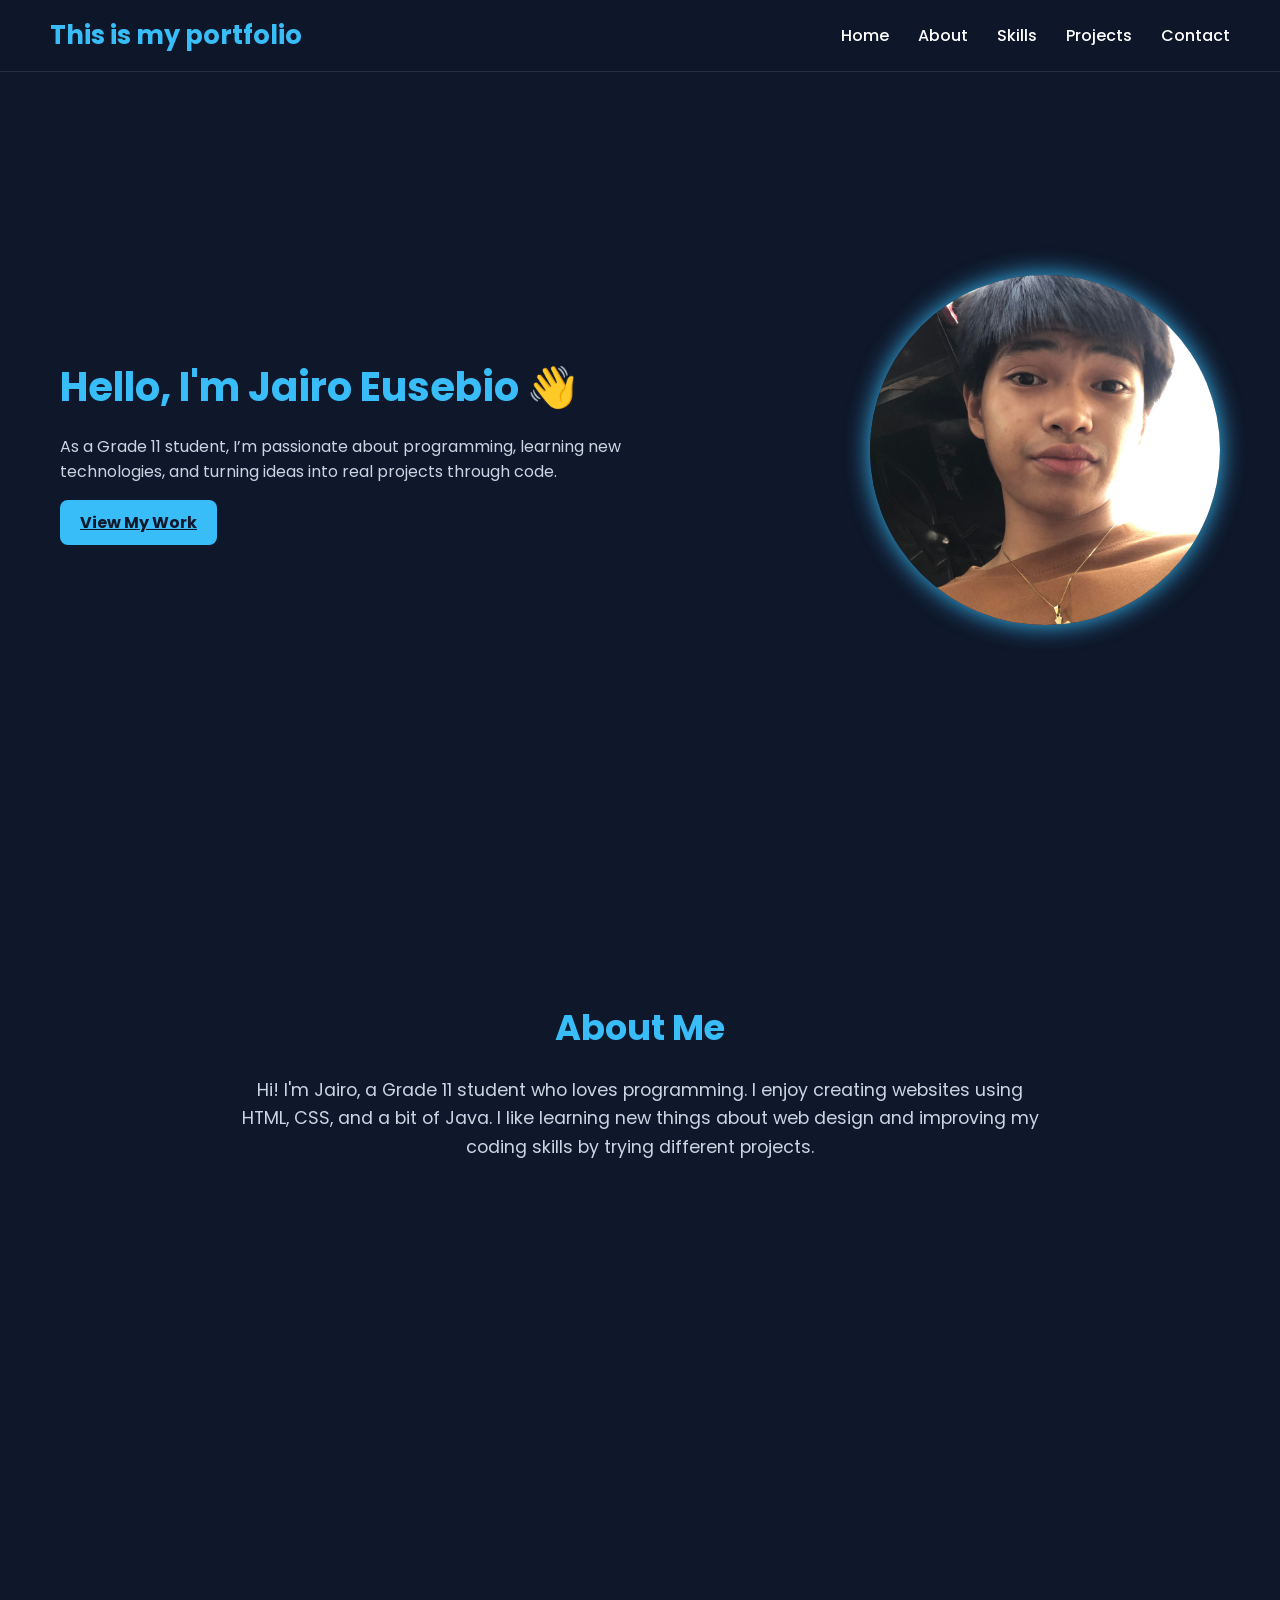
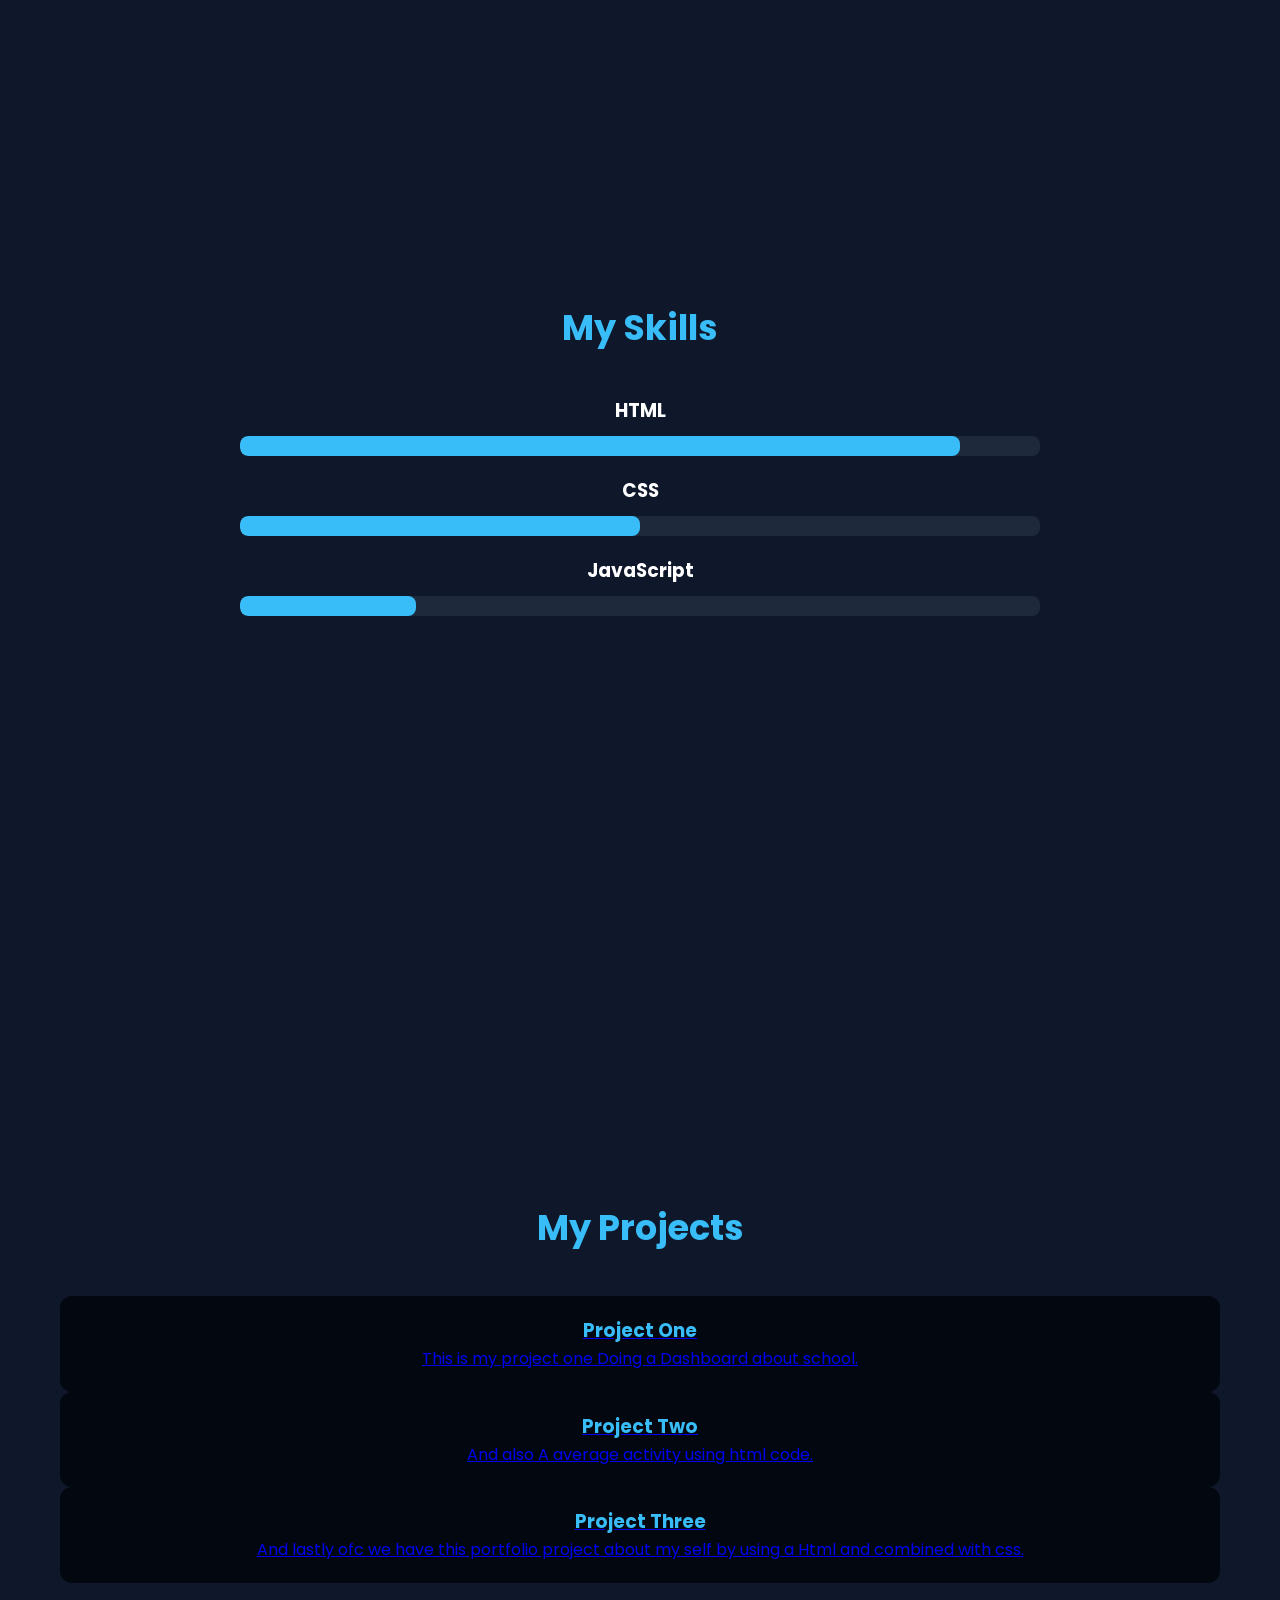
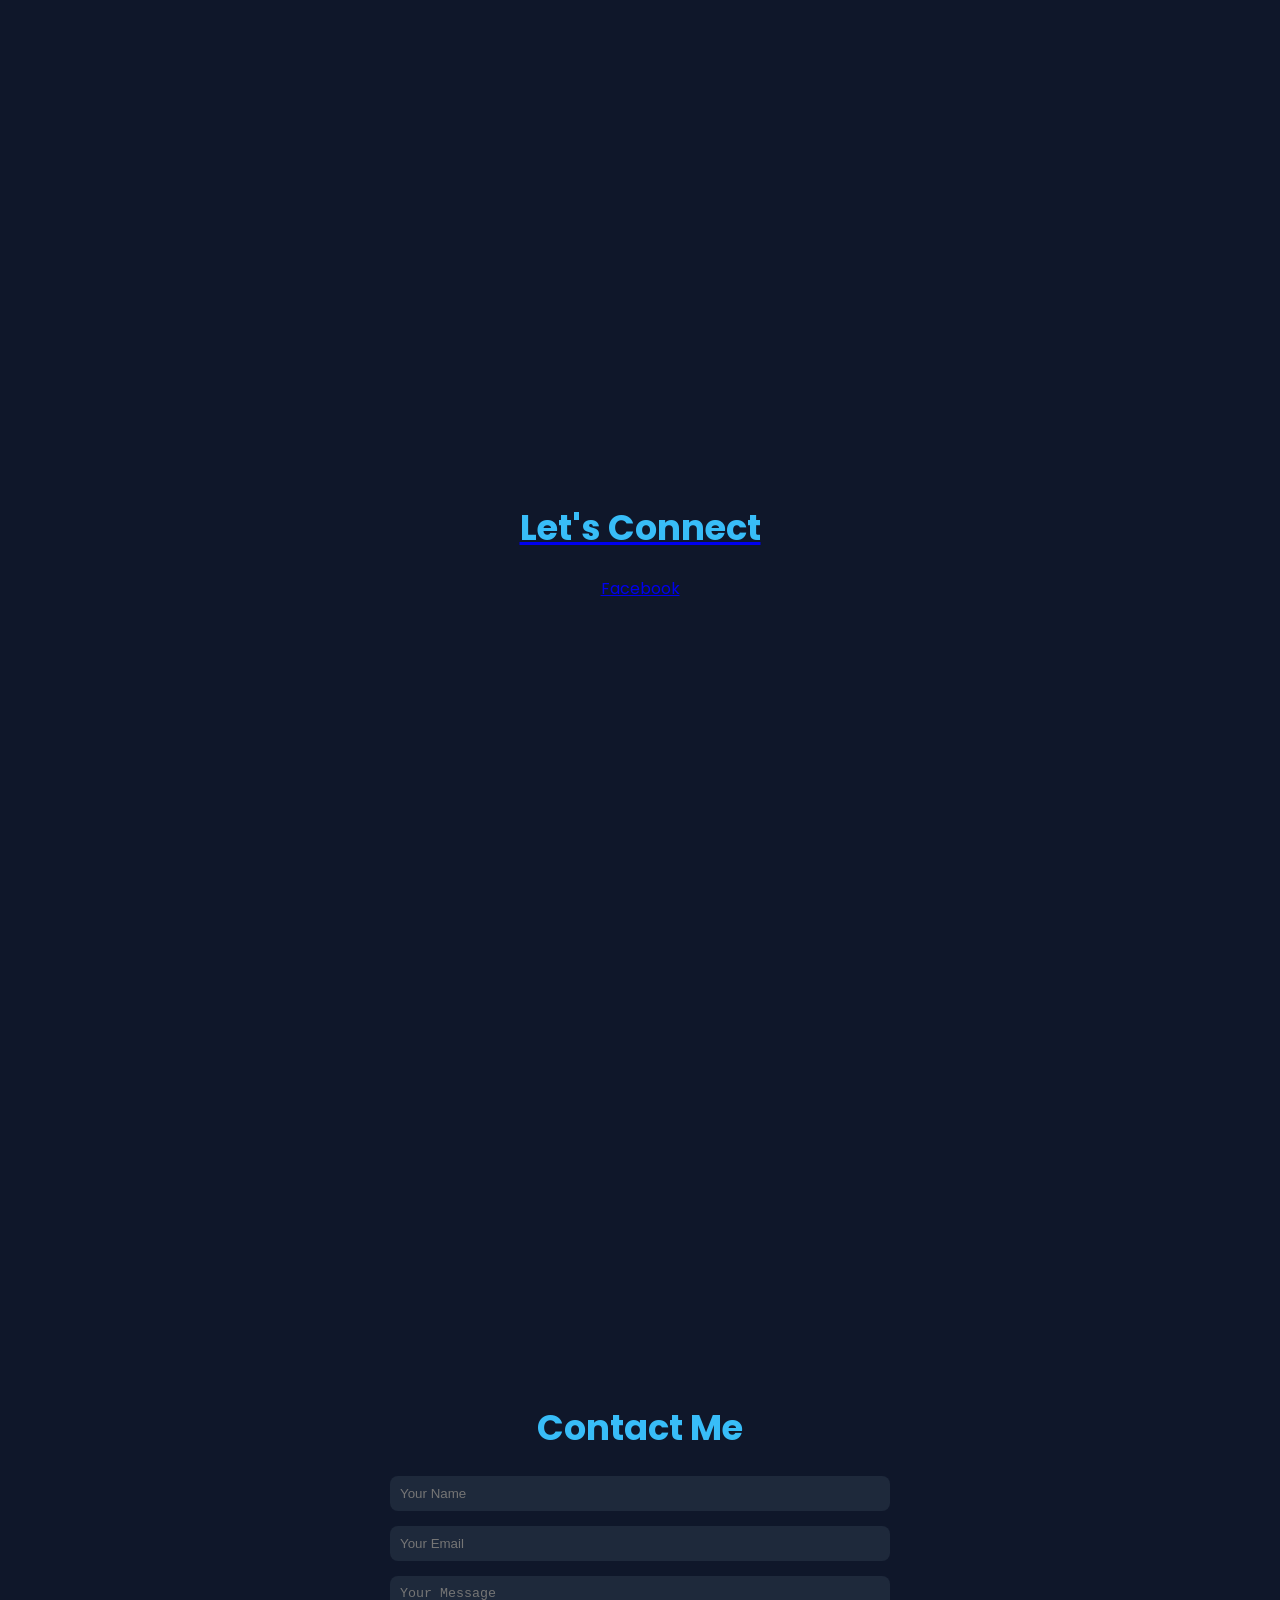
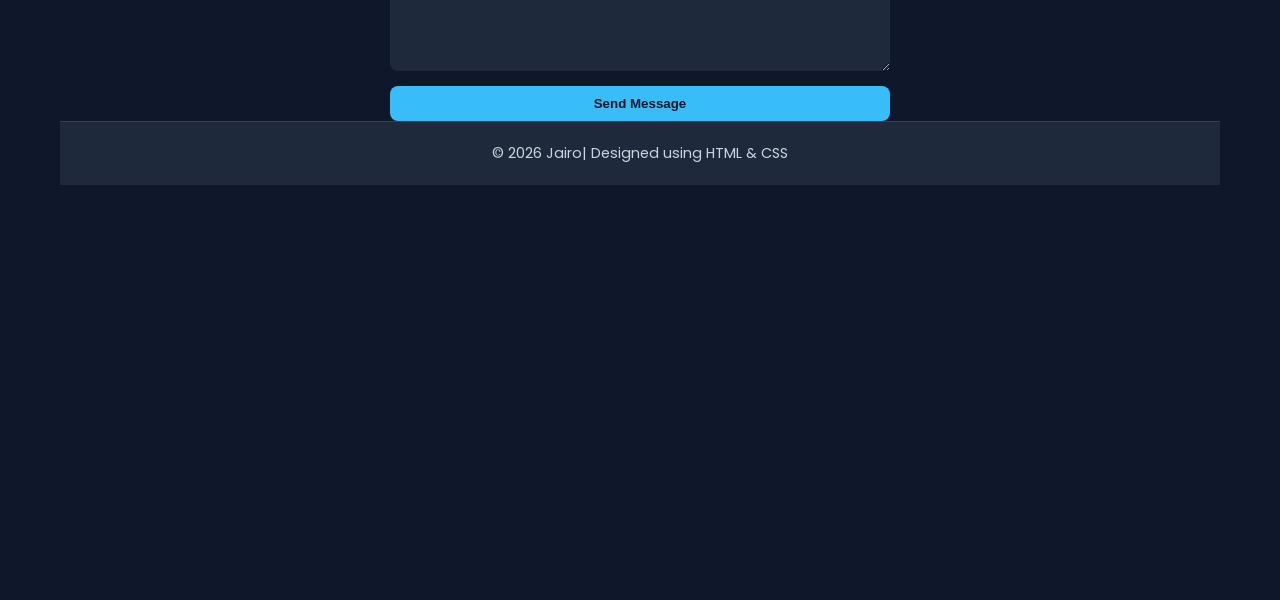
<file: index.html>
<!DOCTYPE html>
<html lang="en">
<head>
  <meta charset="UTF-8">
  <meta name="viewport" content="width=device-width, initial-scale=1.0">
  <title>My Portfolio</title>
  <link href="https://fonts.googleapis.com/css2?family=Poppins:wght@300;500;700&display=swap" rel="stylesheet">
  <link rel="stylesheet" href="Portfolio.css">
</head>
<body>

  <header>
    <h1>This is my portfolio</h1>
    <nav>
      <a href="#home">Home</a>
      <a href="#about">About</a>
      <a href="#skills">Skills</a>
      <a href="#projects">Projects</a>
      <a href="#contact">Contact</a>
    </nav>
  </header>

  <section id="home">
    <div class="home-text">
      <h2>Hello, I'm Jairo Eusebio 👋</h2>
      <p>As a Grade 11 student, I’m passionate about programming, learning new technologies, and turning ideas into real projects through code.</p>
      <a href="#projects" class="btn">View My Work</a>
    </div>
    <img src="BUTTERFLY.jpg" alt="Profile Picture">
  </section>

  <section id="about">
    <h2>About Me</h2>
    <p>Hi! I'm Jairo, a Grade 11 student who loves programming. I enjoy creating websites using HTML, CSS, and a bit of Java. I like learning new things about web design and improving my coding skills by trying different projects.</p>
  </section>


<section id="skills">
    <h2>My Skills</h2>
    <div class="skills-container">
      <div class="skill">
        <h3>HTML</h3>
        <div class="skill-bar">
          <div class="skill-level" style="width: 90%;"></div>
        </div>
      </div>
      <div class="skill">
        <h3>CSS</h3>
        <div class="skill-bar">
          <div class="skill-level" style="width: 50%;"></div>
        </div>
      </div>
      <div class="skill">
        <h3>JavaScript</h3>
        <div class="skill-bar">
          <div class="skill-level" style="width: 22%;"></div>
        </div>
      </div>
    </div>
  </section>

  <section id="projects">
    <h2>My Projects</h2>
    <a href="Dashboard.html"
    <div class="project-grid">
      <div class="project-card">
        
        <h3>Project One</h3>
        <a href="averageactivity.html"
        <p>This is my project one Doing a Dashboard about school.</p>
      </div>
      <div class="project-card">
        
        <h3>Project Two</h3>
        <a href="Portfolio.html"
        <p>And also A average activity using html code.</p>
      </div>
      <div class="project-card">
        
        <h3>Project Three</h3>
        <p>And lastly ofc we have this portfolio project about my self by using a Html and combined with css.</p>
      </div>
    </div>
  </section>

  <section id="contact" style="text-align: center;">
    <h2 class="section-title">Let's Connect</h2>
    <div class="contact-row"> 
        <a href="https://www.facebook.com/jairowichie.eusebio?mibextid=wwXIfr&mibextid=wwXIfr" target="_blank" class="btn-contact fb">Facebook</a>
    </div>
  </section>

  <section id="contact">
    <h2>Contact Me</h2>
    <form id="contactForm">
      <input type="text" id="name" placeholder="Your Name" required>
      <input type="email" id="email" placeholder="Your Email" required>
      <textarea id="message" rows="5" placeholder="Your Message" required></textarea>
      <button type="submit">Send Message</button>
    </form>



  <footer>
    <p>© 2026 Jairo| Designed using HTML & CSS</p>
  </footer>

  <script>
    document.getElementById('contactForm').addEventListener('submit', function(e) {
      e.preventDefault();
      alert('Thank you for reaching out! I will get back to you soon.');
      this.reset();
    });
  </script>
</body>
</html>
</file>
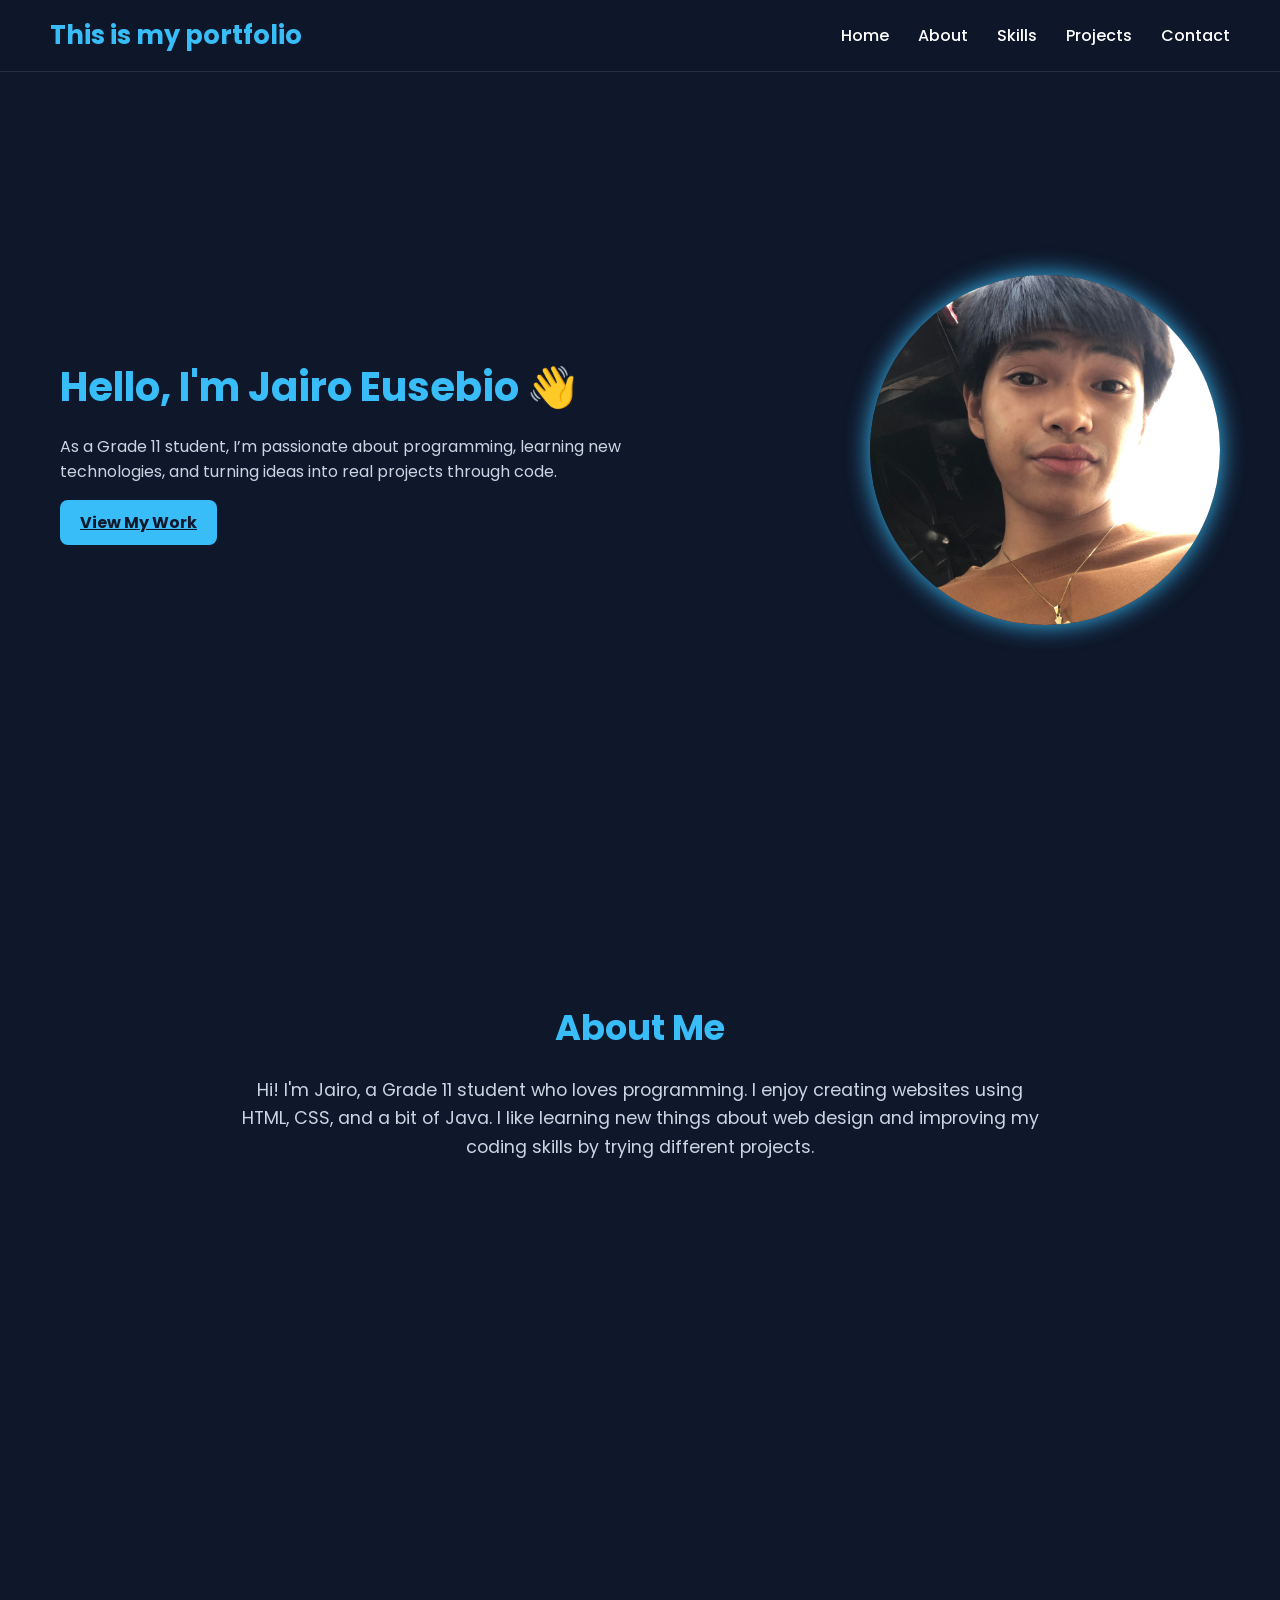
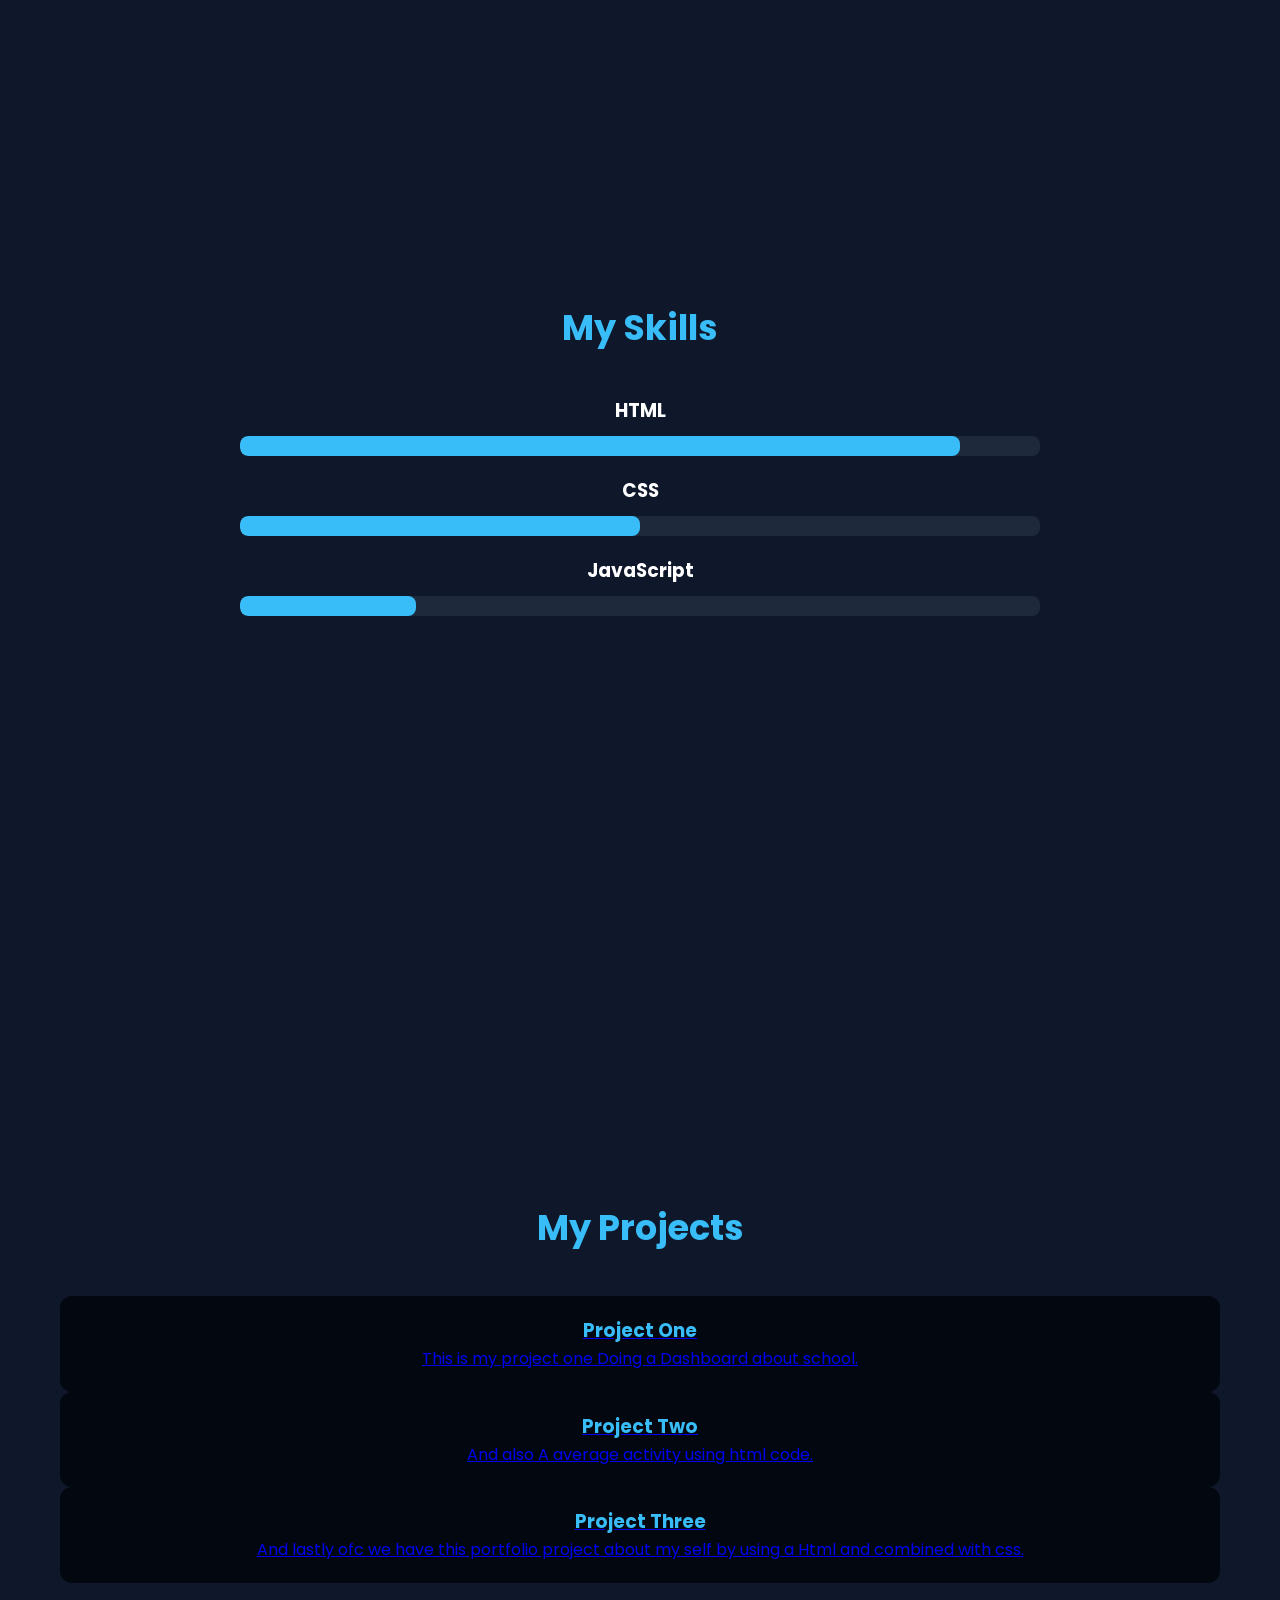
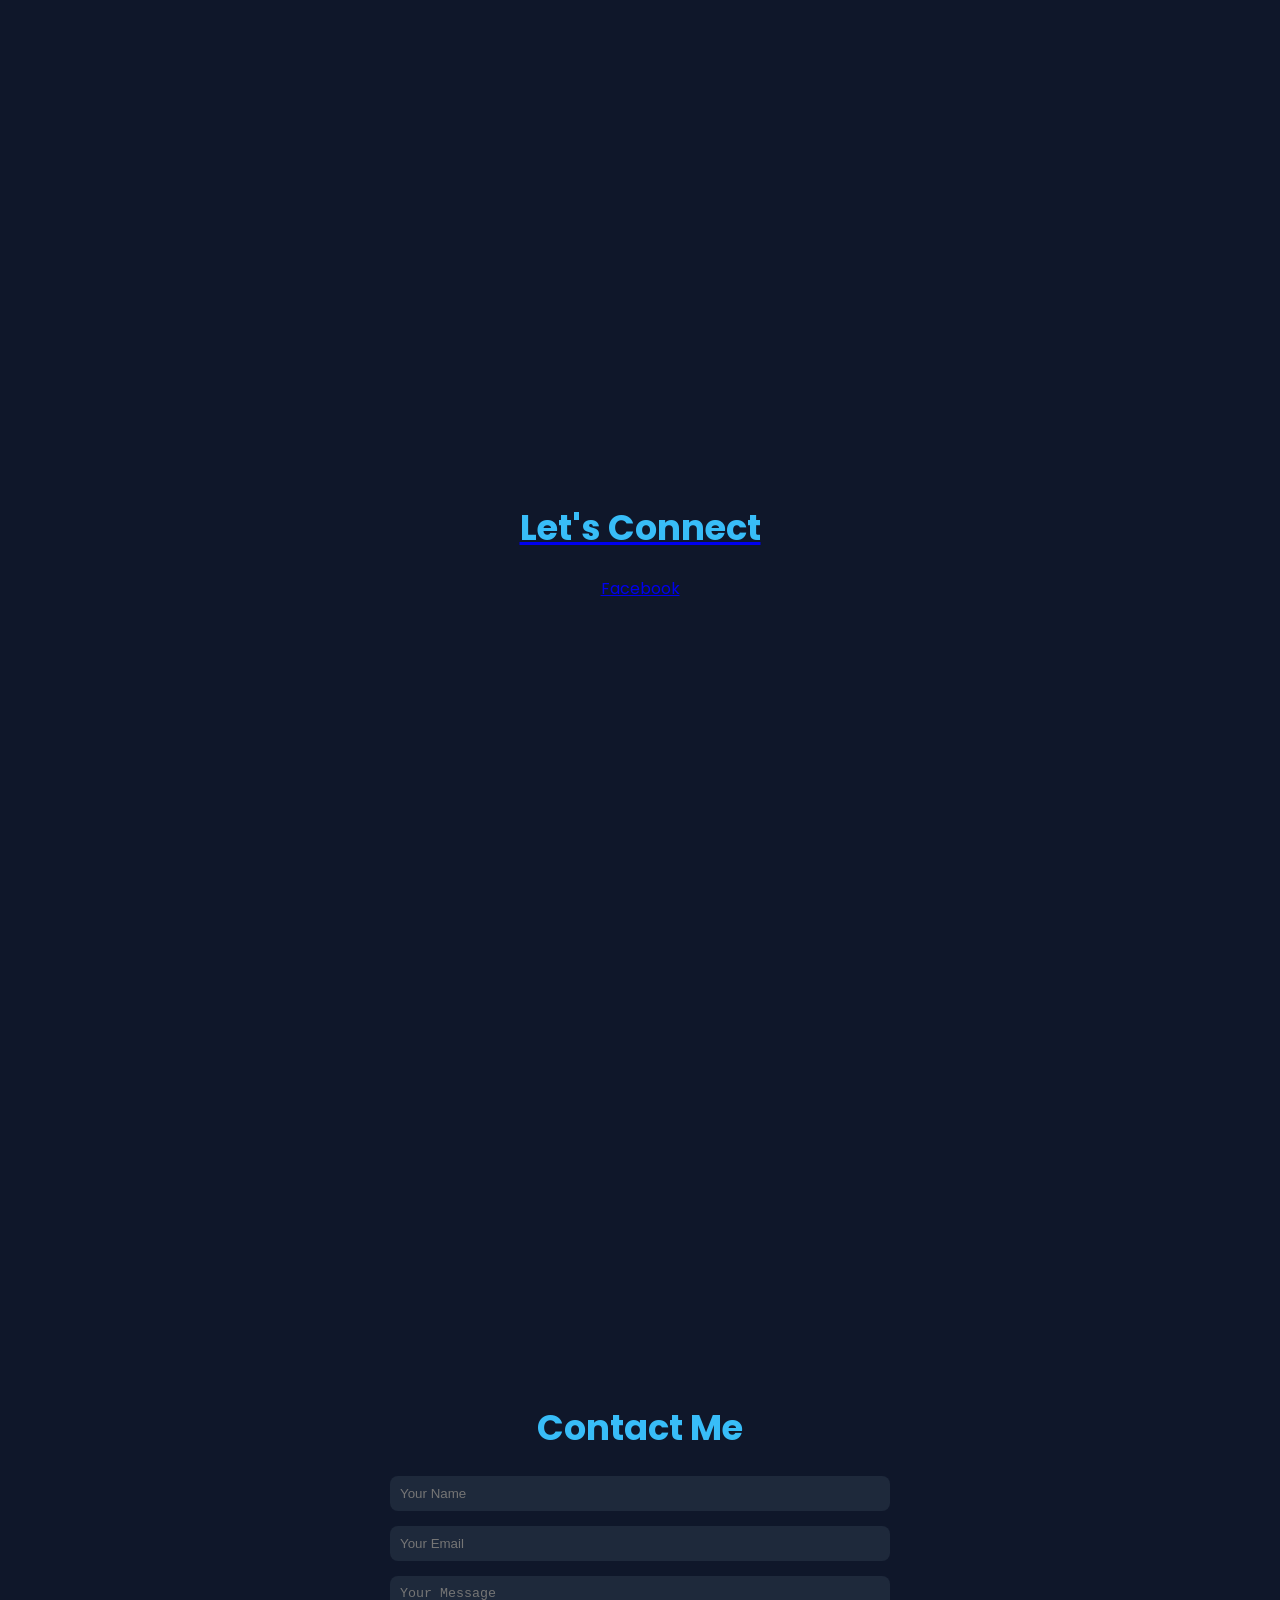
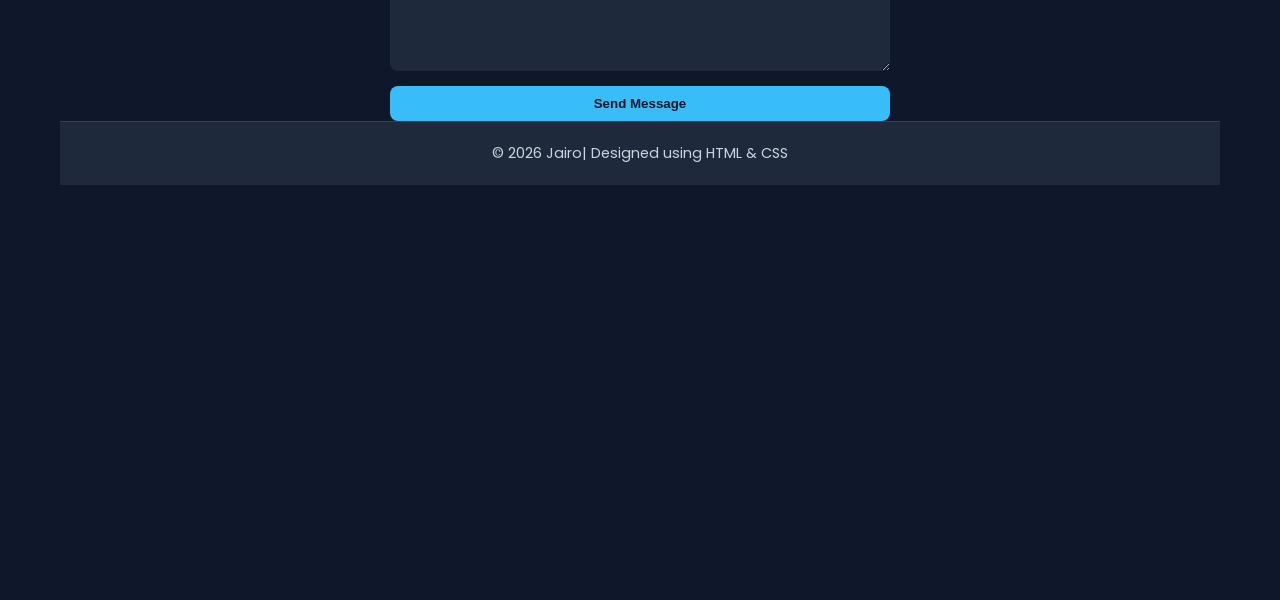
<file: Portfolio.html>
<!DOCTYPE html>
<html lang="en">
<head>
  <meta charset="UTF-8">
  <meta name="viewport" content="width=device-width, initial-scale=1.0">
  <title>My Portfolio</title>
  <link href="https://fonts.googleapis.com/css2?family=Poppins:wght@300;500;700&display=swap" rel="stylesheet">
  <link rel="stylesheet" href="Portfolio.css">
</head>
<body>

  <header>
    <h1>This is my portfolio</h1>
    <nav>
      <a href="#home">Home</a>
      <a href="#about">About</a>
      <a href="#skills">Skills</a>
      <a href="#projects">Projects</a>
      <a href="#contact">Contact</a>
    </nav>
  </header>

  <section id="home">
    <div class="home-text">
      <h2>Hello, I'm Jairo Eusebio 👋</h2>
      <p>As a Grade 11 student, I’m passionate about programming, learning new technologies, and turning ideas into real projects through code.</p>
      <a href="#projects" class="btn">View My Work</a>
    </div>
    <img src="BUTTERFLY.jpg" alt="Profile Picture">
  </section>

  <section id="about">
    <h2>About Me</h2>
    <p>Hi! I'm Jairo, a Grade 11 student who loves programming. I enjoy creating websites using HTML, CSS, and a bit of Java. I like learning new things about web design and improving my coding skills by trying different projects.</p>
  </section>


<section id="skills">
    <h2>My Skills</h2>
    <div class="skills-container">
      <div class="skill">
        <h3>HTML</h3>
        <div class="skill-bar">
          <div class="skill-level" style="width: 90%;"></div>
        </div>
      </div>
      <div class="skill">
        <h3>CSS</h3>
        <div class="skill-bar">
          <div class="skill-level" style="width: 50%;"></div>
        </div>
      </div>
      <div class="skill">
        <h3>JavaScript</h3>
        <div class="skill-bar">
          <div class="skill-level" style="width: 22%;"></div>
        </div>
      </div>
    </div>
  </section>

  <section id="projects">
    <h2>My Projects</h2>
    <a href="Dashboard.html"
    <div class="project-grid">
      <div class="project-card">
        
        <h3>Project One</h3>
        <a href="averageactivity.html"
        <p>This is my project one Doing a Dashboard about school.</p>
      </div>
      <div class="project-card">
        
        <h3>Project Two</h3>
        <a href="Portfolio.html"
        <p>And also A average activity using html code.</p>
      </div>
      <div class="project-card">
        
        <h3>Project Three</h3>
        <p>And lastly ofc we have this portfolio project about my self by using a Html and combined with css.</p>
      </div>
    </div>
  </section>

  <section id="contact" style="text-align: center;">
    <h2 class="section-title">Let's Connect</h2>
    <div class="contact-row"> 
        <a href="https://www.facebook.com/jairowichie.eusebio?mibextid=wwXIfr&mibextid=wwXIfr" target="_blank" class="btn-contact fb">Facebook</a>
    </div>
  </section>

  <section id="contact">
    <h2>Contact Me</h2>
    <form id="contactForm">
      <input type="text" id="name" placeholder="Your Name" required>
      <input type="email" id="email" placeholder="Your Email" required>
      <textarea id="message" rows="5" placeholder="Your Message" required></textarea>
      <button type="submit">Send Message</button>
    </form>



  <footer>
    <p>© 2026 Jairo| Designed using HTML & CSS</p>
  </footer>

  <script>
    document.getElementById('contactForm').addEventListener('submit', function(e) {
      e.preventDefault();
      alert('Thank you for reaching out! I will get back to you soon.');
      this.reset();
    });
  </script>
</body>
</html>
</file>
<file: Portfolio.css>
* {
    margin: 0;
    padding: 0;
    box-sizing: border-box;
    scroll-behavior: smooth;
}
body {
    font-family: 'Poppins', sans-serif;
    background-color: #0f172a;
    color: white;
    line-height: 1.6;
}
header {
    position: fixed;
    top: 0;
    width: 100%;
    background: rgba(15, 23, 42, 0.9);
    backdrop-filter: blur(10px);
    padding: 15px 50px;
    display: flex;
    justify-content: space-between;
    align-items: center;
    z-index: 100;
    border-bottom: 1px solid rgba(255,255,255,0.1);
}
header h1 {
    color: #38bdf8;
    font-size: 1.6em;
}
nav a {
    color: white;
    margin-left: 25px;
    text-decoration: none;
    font-weight: 500;
    transition: color 0.3s;
}
nav a:hover {
    color: #38bdf8;
}
section {
    padding: 100px 60px;
    min-height: 100vh;
}


#home {
    display: flex;
    align-items: center;
    justify-content: space-between;
    gap: 50px;
}
#home img {
    width: 350px;
    border-radius: 50%;
    box-shadow: 0 0 25px #38bdf8;
}
.home-text {
    max-width: 600px;
}
.home-text h2 {
    font-size: 2.5em;
    color: #38bdf8;
}
.home-text p {
    margin: 15px 0;
    color: #cbd5e1;
}
.btn {
    display: inline-block;
    background: #38bdf8;
    color: #0f172a;
    padding: 10px 20px;
    border-radius: 8px;
    font-weight: bold;
    transition: background 0.3s, transform 0.2s;
}
.btn:hover {
    background: #0ea5e9;
    transform: scale(1.05);
}


#about {
    text-align: center;
}
#about h2 {
    color: #38bdf8;
    margin-bottom: 20px;
    font-size: 2.2em;
}
#about p {
    max-width: 800px;
    margin: auto;
    color: #cbd5e1;
    font-size: 1.1em;
}


#skills {
    text-align: center;
    padding: 100px 60px;
}
#skills h2 {
    color: #38bdf8;
    margin-bottom: 40px;
    font-size: 2.2em;
}
.skills-container {
    max-width: 800px;
    margin: auto;
    display: flex;
    flex-direction: column;
    gap: 20px;
}
.skill h3 {
    margin-bottom: 10px;
    color: #fff;
}
.skill-bar {
    background: #1e293b;
    border-radius: 8px;
    height: 20px;
    overflow: hidden;
}
.skill-level {
    height: 100%;
    background: #38bdf8;
    width: 0;
    border-radius: 8px;
    transition: width 1.5s ease-in-out;
}


#projects {
    text-align: center;
}
#projects h2 {
    color: #38bdf8;
    margin-bottom: 40px;
    font-size: 2.2em;
}
.project-grid {
    display: grid;
    grid-template-columns: repeat(auto-fit, minmax(250px, 1fr));
    gap: 25px;
}
.project-card {
    background: #030810;
    border-radius: 12px;
    padding: 20px;
    transition: transform 0.3s, box-shadow 0.3s;
}
.project-card:hover {
    transform: translateY(-8px);
    box-shadow: 0 0 20px rgba(56, 189, 248, 0.4);
}
.project-card img {
    width: 100%;
    border-radius: 8px;
    margin-bottom: 15px;
}
.project-card h3 {
    color: #38bdf8;
}


#contact {
    text-align: center;
}
#contact h2 {
    color: #38bdf8;
    margin-bottom: 20px;
    font-size: 2.2em;
}
form {
    max-width: 500px;
    margin: auto;
    display: flex;
    flex-direction: column;
    gap: 15px;
}
input, textarea {
    padding: 10px;
    border: none;
    border-radius: 8px;
    outline: none;
    background: #1e293b;
    color: white;
}
button {
    background: #38bdf8;
    color: #0f172a;
    padding: 10px;
    border: none;
    border-radius: 8px;
    font-weight: bold;
    cursor: pointer;
    transition: background 0.3s;
}
button:hover {
    background: #0ea5e9;
}


footer {
    text-align: center;
    padding: 20px;
    background: #1e293b;
    border-top: 1px solid rgba(255,255,255,0.1);
    color: #cbd5e1;
    font-size: 0.9em;
}


@media(max-width: 768px) {
    #home {
        flex-direction: column;
        text-align: center;
    }
    header {
        flex-direction: column;
        align-items: flex-start;
    }
    nav {
        margin-top: 10px;
    }
}
</file>
